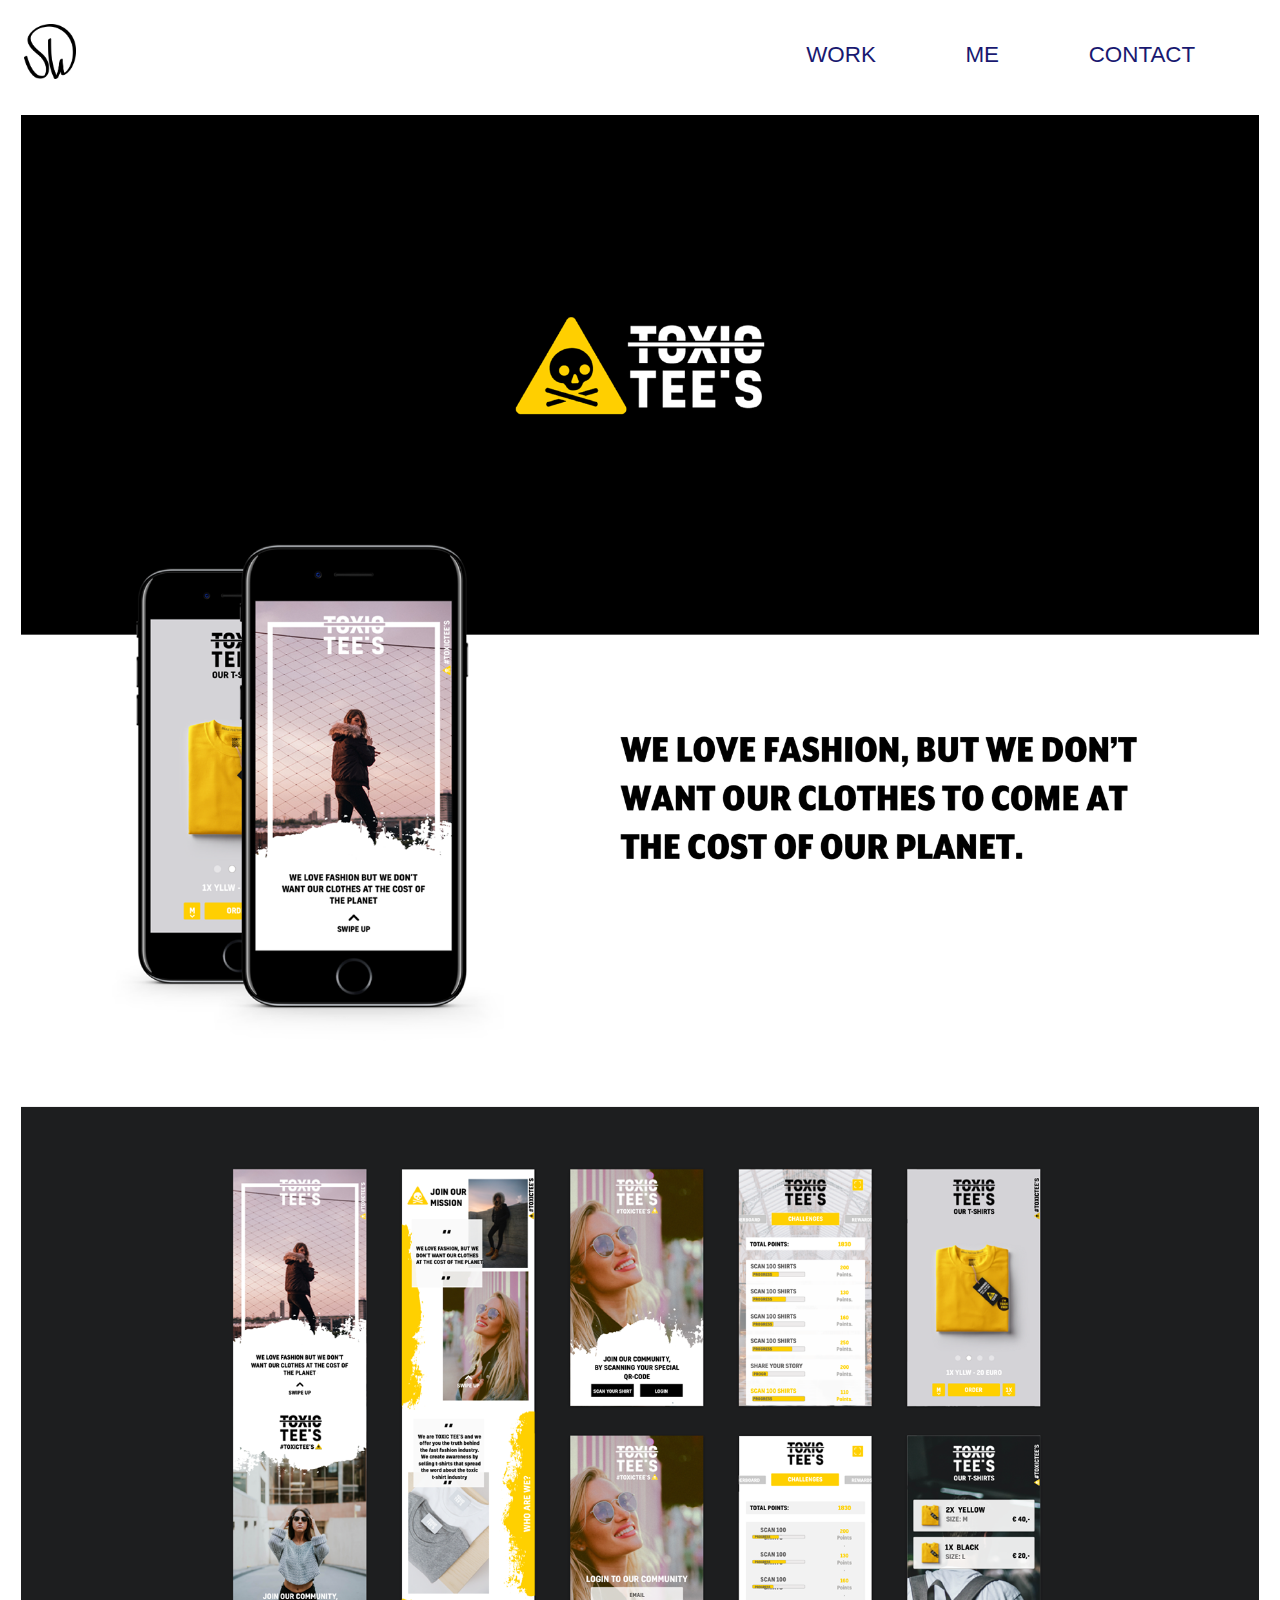
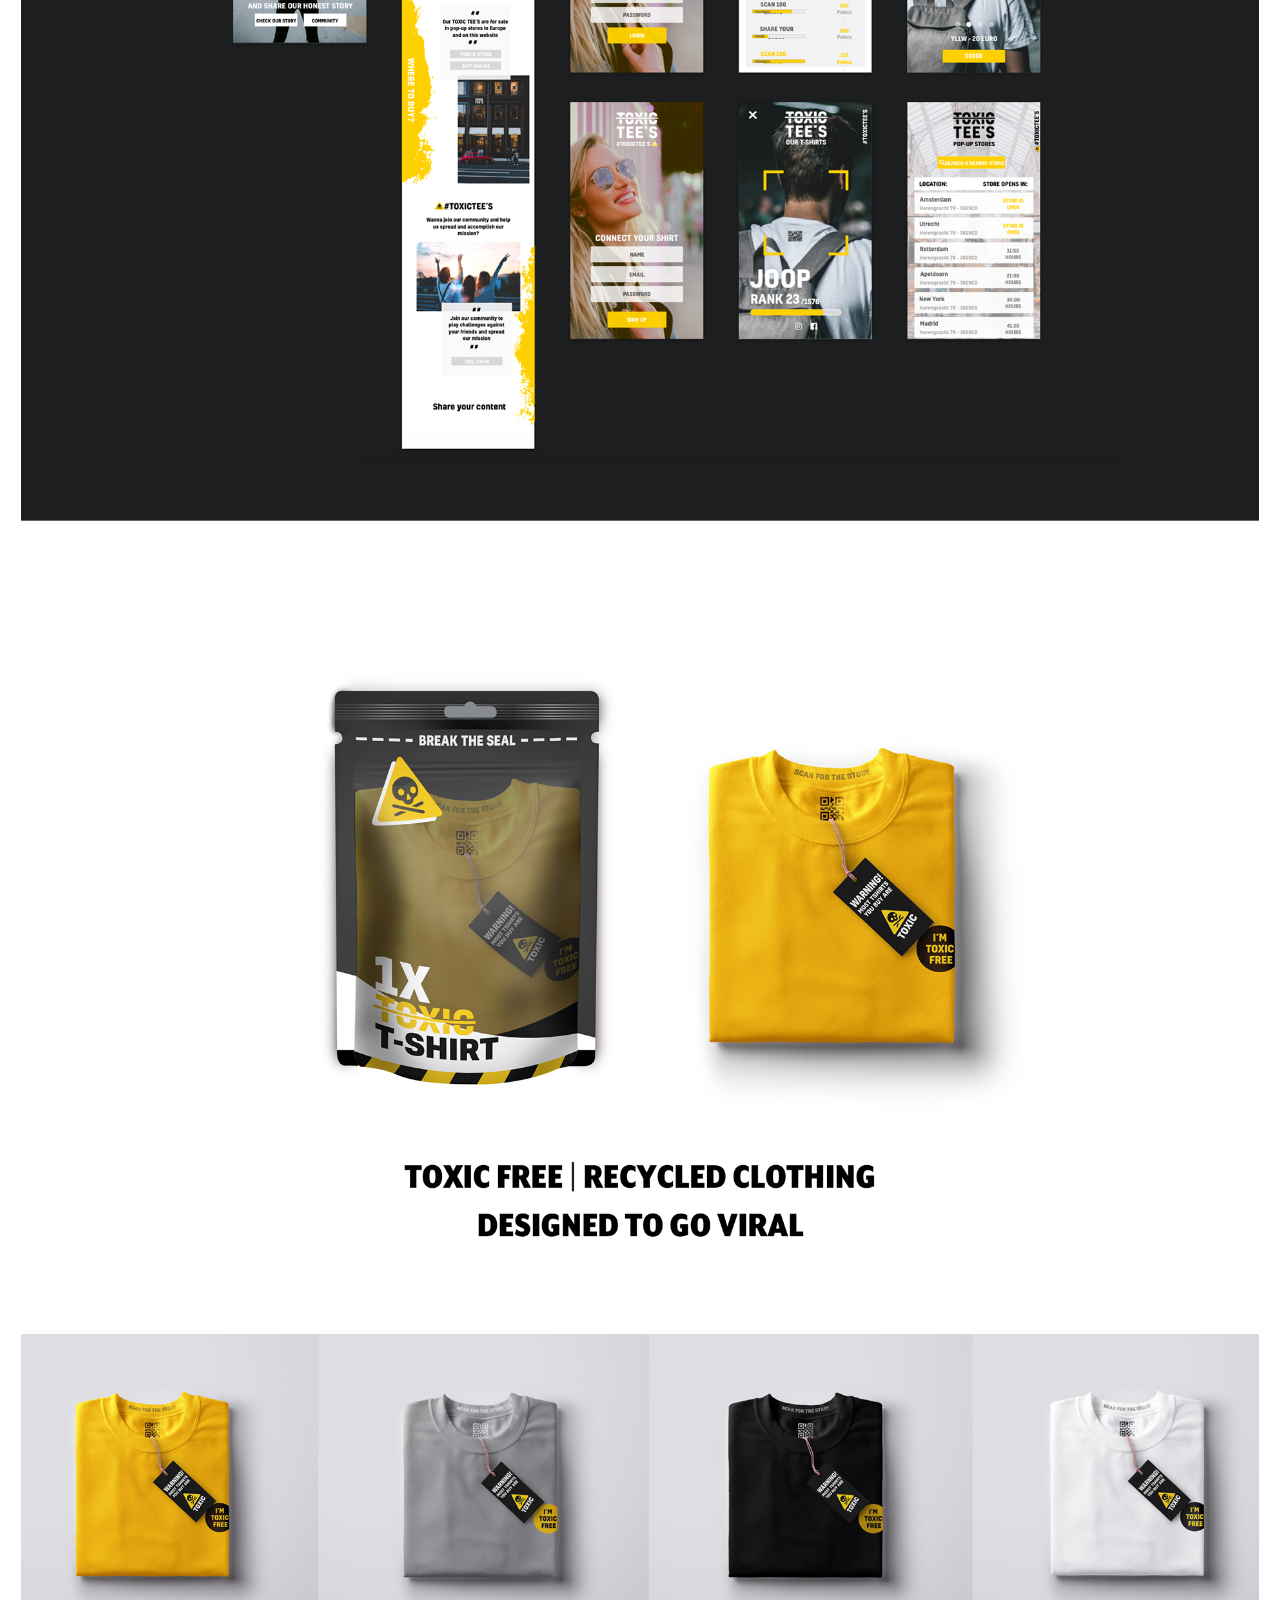
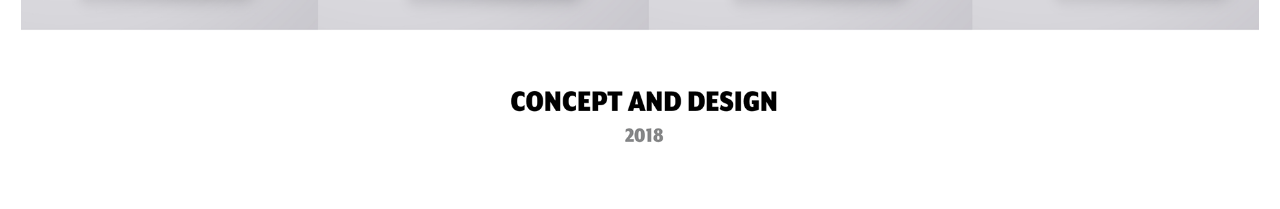
<file: detail-toxic.html>
<!DOCTYPE html>
<html lang="en">

<head>
    <meta charset="UTF-8">
    <title>Toxic Tees - Concepting</title>
    <link rel="stylesheet" type="text/css" href="style.css">
    <script src="//use.edgefonts.net/aclonica.js"></script>
    <script src="//use.edgefonts.net/play.js"></script>
</head>

<body>


    <header>
        <nav>
            <a href="index.html"><img src="images/monogram.png" alt="octopuss"></a>
            <ul>
                <li><a href="work.html">work</a></li>
                <li><a href="me.html">me</a></li>
                <li><a href="contact.html">contact</a></li>
            </ul>
        </nav>
    </header>

    <main>
        <article class="details">
            <img src="images/fc02d0ab-b9ff-4c0d-bbe8-1ca9ad462514_rw_1920.png">
        </article>

    </main>

    <footer>
    </footer>

</body>


</html>
</file>
<file: style.css>
/**** BASICS ****/

* {
    -webkit-box-sizing: border-box;
    box-sizing: border-box;
    border: none;
}

body {
    background: white;
}


h1 {
    color: plum;
    font-family: play, sans-serif;
    font-size: 2em;
    margin-bottom: 0;
    margin-left: 1%;
}

h2 {
    font-family: play, sans-serif;
    font-size: 1.7em;
    text-align: right;
    color: plum;
    letter-spacing: 0.4vw;
    text-transform: uppercase;
}

h3 {
    color: white;
    text-shadow: 5px 4px midnightblue;
    font-family: play;
    text-align: center;
    text-transform: uppercase;
    font-size: 4em;
    margin: 4.5em 0 0;
}

h4 {
    font-family: play, sans-serif;
    text-align: center;
    color: plum;
    margin-bottom: 12em;
    opacity: 0;
    -webkit-transition: 1s;
    transition: 1s;
}

h6 {
    font-family: play, sans-serif;
    font-size: 1.5em;

}

h4.yay {
    opacity: 1;
}

button {
    border: none;
    display: -webkit-box;
    display: -ms-flexbox;
    display: flex;
    -ms-flex-pack: distribute;
    justify-content: space-around;
}

#arrow {
    display: -webkit-box;
    display: -ms-flexbox;
    display: flex;
    -webkit-box-pack: center;
    -ms-flex-pack: center;
    justify-content: center;
    color: plum;
    font-size: 2em;
}

h5 {
    font-family: play, sans-serif;
    color: plum;
    text-align: center;
}

p {
    font-family: play, sans-serif;
    color: midnightblue;
}

.details p {
    font-family: mr-eaves-modern, sans-serif;
}

p:last-child {
    text-align: right;
}

a {
    text-decoration: none;
    color: midnightblue;
}

nav a:hover {
    color: white;
    text-shadow: 2px 2px midnightblue;
}


/**** NAVIGATION ****/

nav > a {
    height: 65px;
    margin-left: 1em;
    margin-top: 1em;
    margin-right: auto;
}

nav img {
    height: 55px;
}

nav {
    display: -webkit-box;
    display: -ms-flexbox;
    display: flex;

}


ul {
    list-style: none;
    display: -webkit-box;
    display: -ms-flexbox;
    display: flex;
    background: none;
    -webkit-box-pack: justify;
    -ms-flex-pack: justify;
    justify-content: space-between;
    border-radius: 4em;
    margin: 1em 2em;
}

li {
    padding: 0.6em 3.5vw;
    font-size: 1.4em;
    line-height: 1.6em;
    font-family: aclonica, sans-serif;
    text-transform: uppercase;
    color: midnightblue;
}

li:last-child {
    border-radius: 4em 0 0 4em;
}


/**** BODY ALGEMEEN ****/

.homepage {
    display: -webkit-box;
    display: -ms-flexbox;
    display: flex;
    -webkit-box-pack: center;
    -ms-flex-pack: center;
    justify-content: center;
}

svg {
    margin-top: 10em;
    height: auto;
    width: 18em;
    stroke: midnightblue;
    stroke-width: 0.8em;
    fill: midnightblue;
    stroke-dasharray: 10600;
    -webkit-animation: animate 5s linear;
    animation: animate 5s linear;
}

@-webkit-keyframes animate {
    0% {
        opacity: 0;
        stroke-dashoffset: 10600;
        fill: none;
    }

    30% {
        opacity: 10;
        fill: none;
        stroke-dashoffset: 8000;
    }

    85% {
        fill: rgba(25, 25, 112, 0);
        stroke-dashoffset: 100;
    }

    100% {
        fill: rgba(25, 25, 112, 1);
        stroke-dashoffset: 0;
        opacity: 10;
    }
}

/* bron gebruikt bij animatie https://www.youtube.com/watch?v=k-SI1xHN0x8 */

article {
    margin: 1%;
    padding: 1vw;
    border: 10px solid;
    -o-border-image-source: linear-gradient(-30deg, midnightblue, pink);
    border-image-source: linear-gradient(-30deg, midnightblue, pink);
    border-image-slice: 1;
}

article p {
    padding: 0 2em;
}

section a article:hover {
    border: 10px solid midnightblue;
}

section a article:hover h2 {
    color: midnightblue;
}

section article {
    margin-bottom: 1em;
    padding: 0.6em
}

@media (min-width: 40em) {
    section {
        display: grid;
        grid-template-columns: 1fr 1fr;
    }

    article {
        min-height: 26em;
    }
}

@media (min-width: 80em) {
    section {
        display: grid;
        grid-template-columns: 1fr 1fr 1fr;
        padding: 0 5em;
    }

    article {
        min-height: 30em;
    }
}

article img {
    -o-object-fit: cover;
    object-fit: cover;
    width: 100%;
    height: 13vw;
    min-height: 8em;
}


/**** DETAIL PAGINA's ****/

.details {
    padding: 2vw;
    border: none;
    padding: 0;
}

.details h2 {
    text-align: left;
    color: black;
}

.details img {
    width: 100%;
    height: 100%;
    -webkit-filter: saturate(1);
    filter: saturate(1);
    margin: 0;
    padding: 0;
}

.details p {
    font-size: 1.2em;
    width: 100%;
    color: black;
    text-align: center;
    line-height: 1.3em;
}

.introtext {
    padding: 0 15vw;
}

.details h2 {
    margin-left: 15vw;
}

article .phonesgrid {
    display: grid;
    grid-template-columns: 1fr 1fr;
    -webkit-column-gap: 1em;
    column-gap: 3vw;
    grid-row-gap: 5vw;
    padding: 0 7vw;
}

.phonesgrid img {
    height: auto;
}

article section:nth-of-type(2),
article section:nth-of-type(3) {
    display: grid;
    grid-template-columns: 1fr;
    padding: 4vw 4vw;
}

article section:nth-of-type(2) img,
article section:nth-of-type(3) img {
    -o-object-fit: contain;
    object-fit: contain;
    height: auto;
}


@media (min-width: 40em) {
    article .phonesgrid {
        grid-template-columns: 1fr 1fr 1fr 1fr;
        padding: 0 4vw;
    }

    .details section p {
        font-size: 3vw;
    }

    article section:nth-of-type(2) {
        grid-template-columns: 2fr 1fr;
        margin-left: 5em;
    }

    article section:nth-of-type(3) {
        grid-template-columns: 1fr 1fr 1fr;
    }

    article section:nth-of-type(2) p,
    article section:nth-of-type(3) p {
        margin-top: 8em;
    }

}

@media (min-width: 80em) {
    article .phonesgrid {
        padding: 0 8vw;
    }
}


/**** ABOUT ****/
.about {
    padding: 2vw;
    border: none;
}


.about h2 {
    text-align: left;
    color: pink;
    padding-left: 1.1em;
}

.about img {
    -o-object-fit: cover;
    object-fit: cover;
    -o-object-position: top;
    object-position: top;
    width: 100%;
    height: 20em;
    margin: 0;
    padding: 0;
    -webkit-filter: saturate(0);
    filter: saturate(0);
}

.about p {
    text-align: left;
}

.about article {
    border: none;
}

@media (min-width: 40em) {
    .about img {
        height: 27em;
    }

    .about {
        display: grid;
        grid-template-columns: 1fr 1fr;
    }

    .about section {
        display: contents;
    }
}

@media (min-width: 80em) {
    .about article {
        padding-top: 10vh;
    }

    .about img {
        height: auto;
        width: 45vh;
        margin-left: 20vw;
    }

}

/**** CONTACT ****/

#head {
    margin-top: 1em;
    margin-bottom: 0.5em
}

.contactform {
    display: -webkit-box;
    display: -ms-flexbox;
    display: flex;
    -webkit-box-pack: center;
    -ms-flex-pack: center;
    justify-content: center;
    margin-top: 5em;
}

form {
    -webkit-box-shadow: 0.3em 0.3em midnightblue;
    box-shadow: 0.3em 0.4em midnightblue;
    padding: 3em 2em;
    margin: 1em 3em;
    max-width: 25em;
}

label {
    float: left;
    text-align: right;
    margin-right: 15px;
    width: 100px;
    font-family: play;
}

input {
    border: 2px solid midnightblue;
    height: 2em;
    width: 12em;
    -webkit-transition: .5s;
    transition: .5s;
    margin-bottom: 7%;
}

#eyecolor {
    border: none;
}

input[type=submit] {
    margin: 3em 30% 0;
    height: 3em;
    font-family: play;
    text-transform: uppercase;
    background: midnightblue;
    border-radius: 0.8em;
    color: white;
}

input[type=submit]:focus,
input[type=submit]:hover {
    background: plum;
}

textarea {
    height: 2em;
    width: 12em;
    -webkit-transition: 0.5s;
    transition: 0.5s;
    border: 2px solid midnightblue;
}

input:hover,
textarea:hover {
    outline: 2px solid plum;
}

textarea:focus {
    height: 4em;
    width: 18em;
}

input:focus {
    width: 18em;
    outline: 2px solid midnightblue;
}

input:invalid {
    outline: 2px solid plum;
    border: none;
}

input[type=submit],
input[type=color] {
    outline: none;
}

input[type=submit]:focus,
input[type=color]:focus {
    width: 12em;
}
</file>
